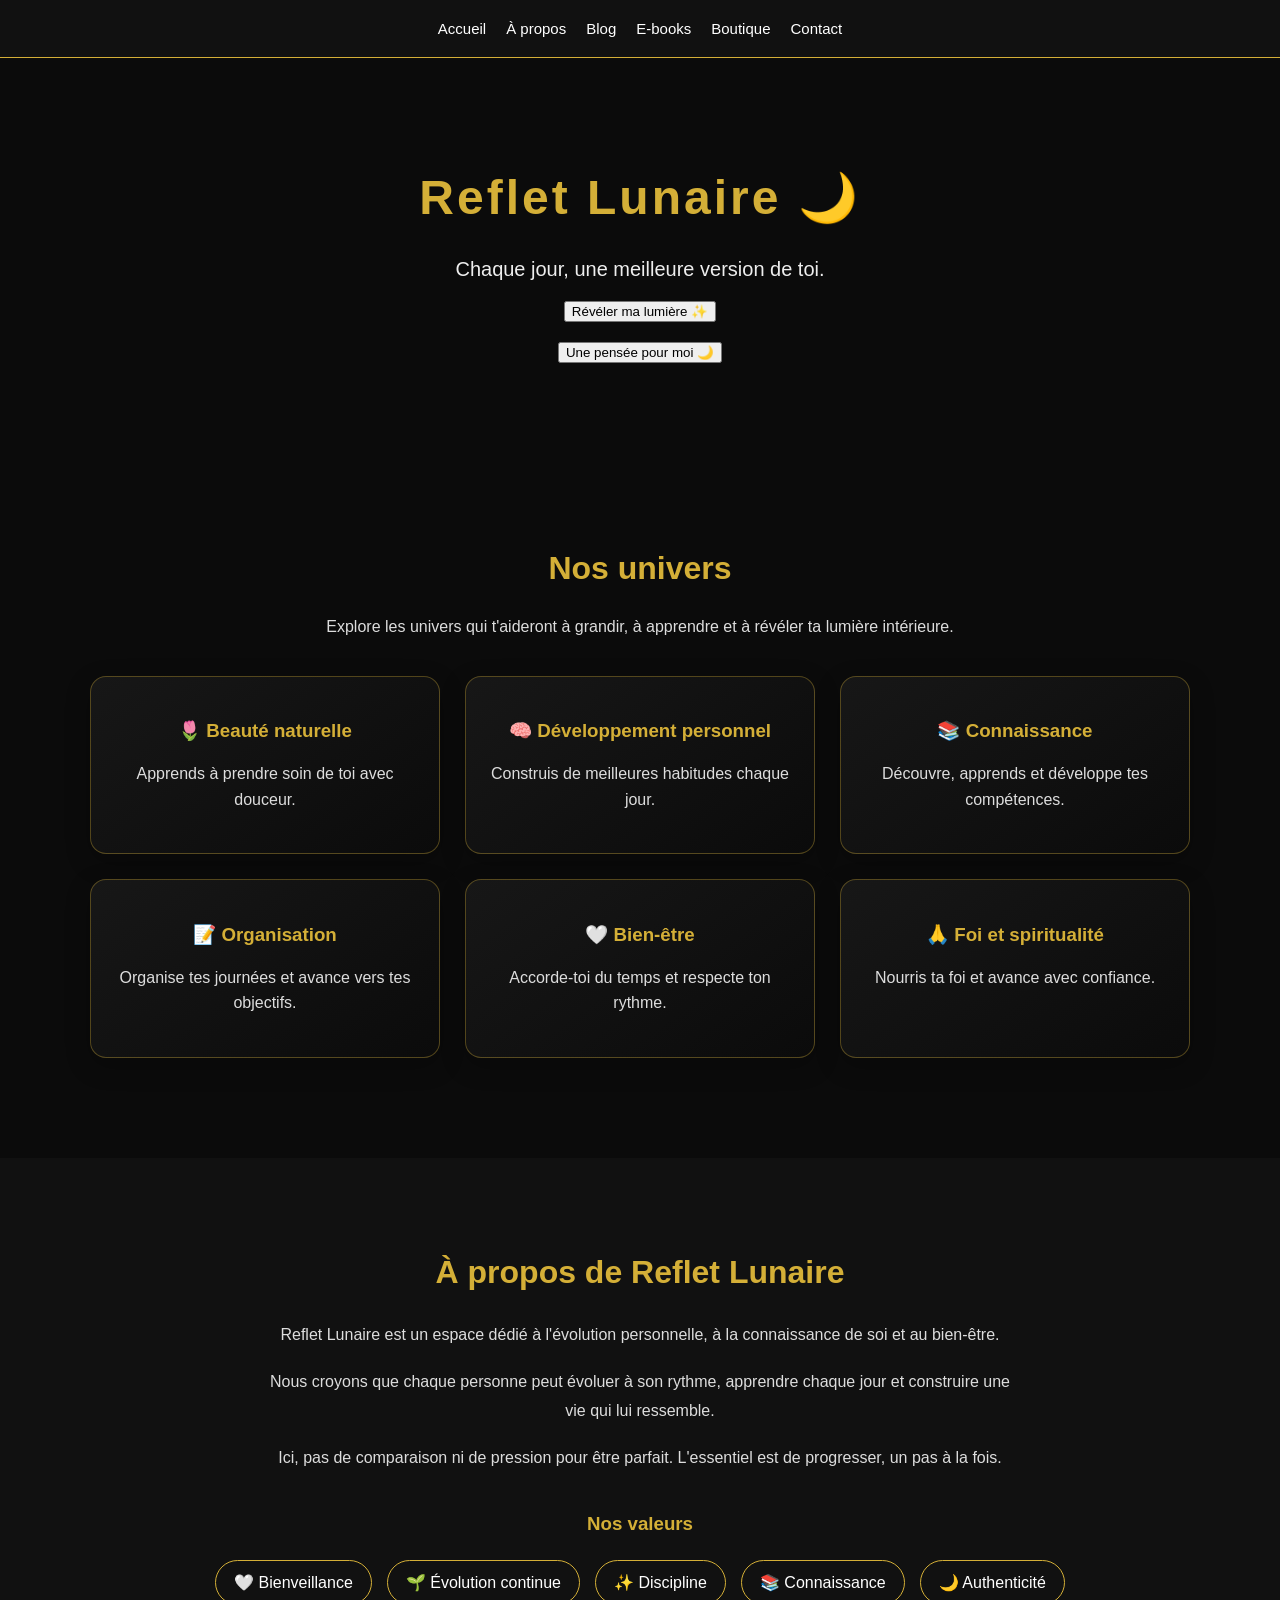
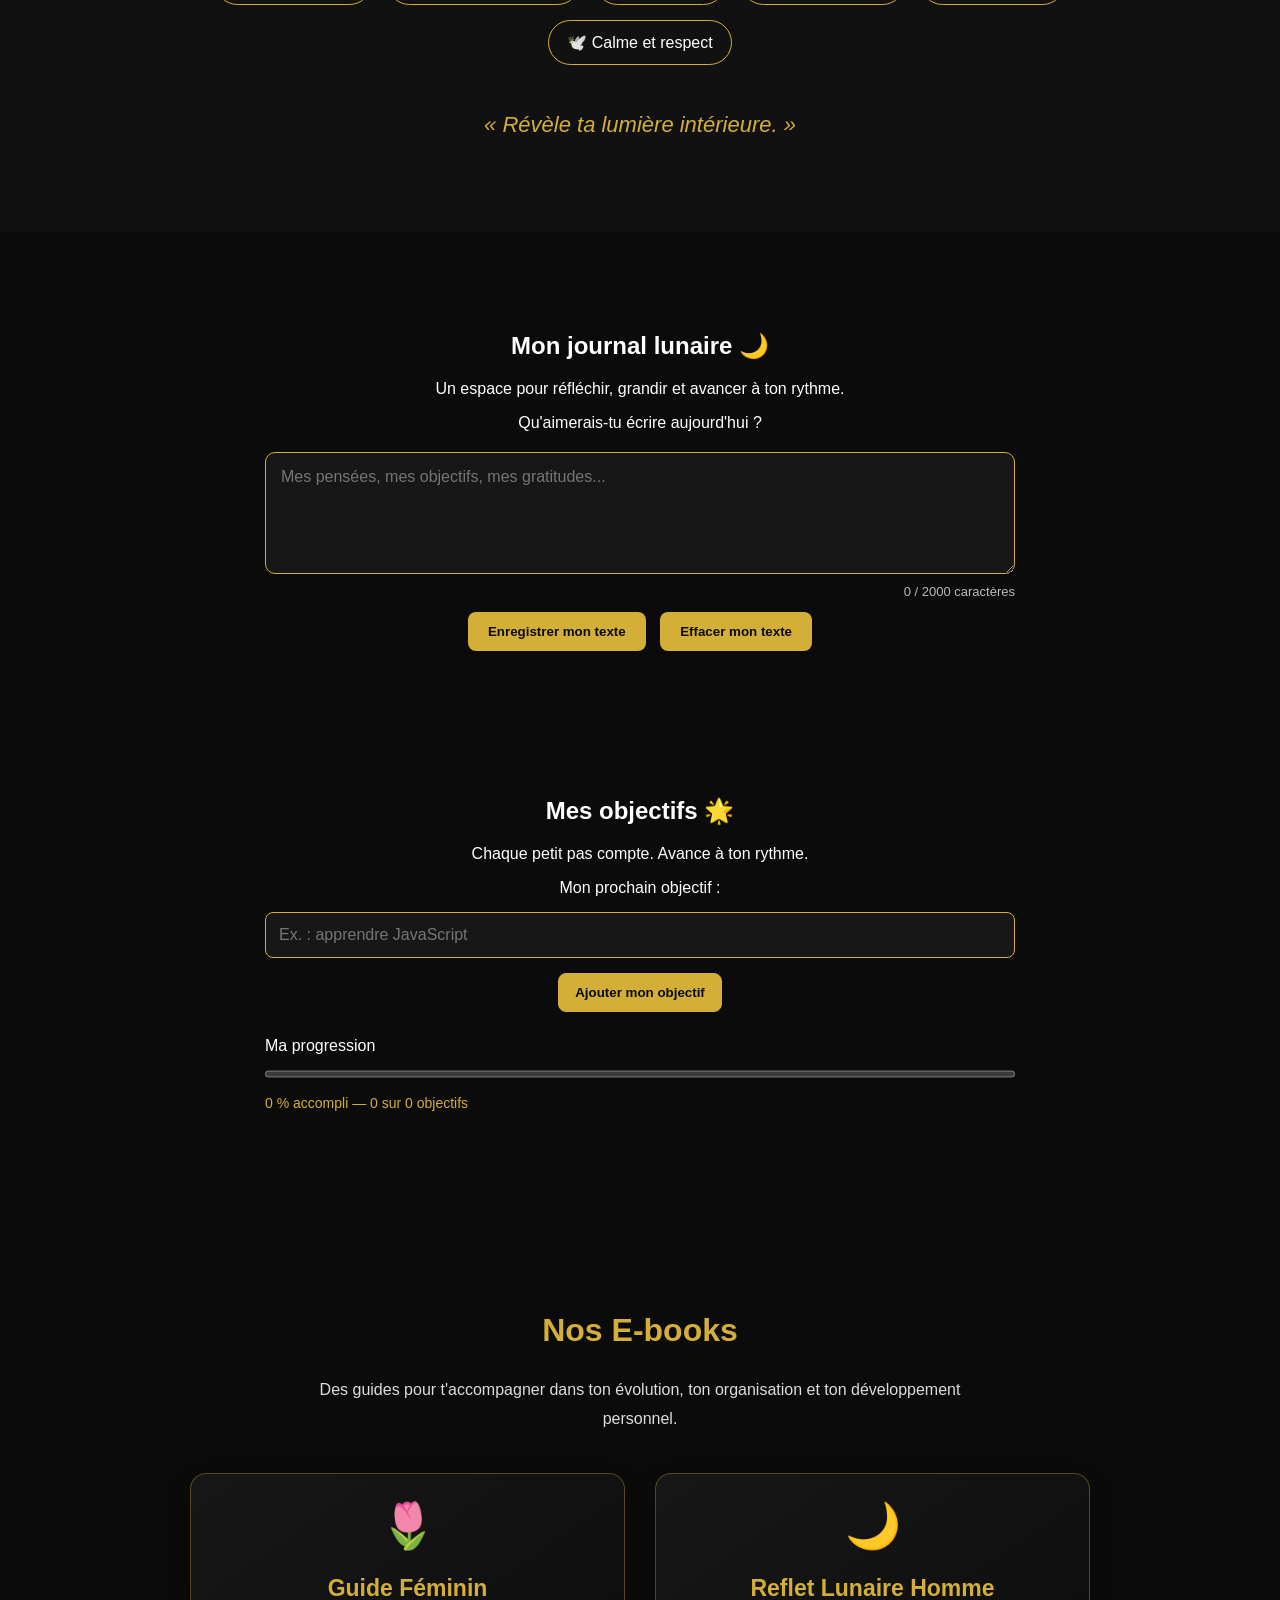
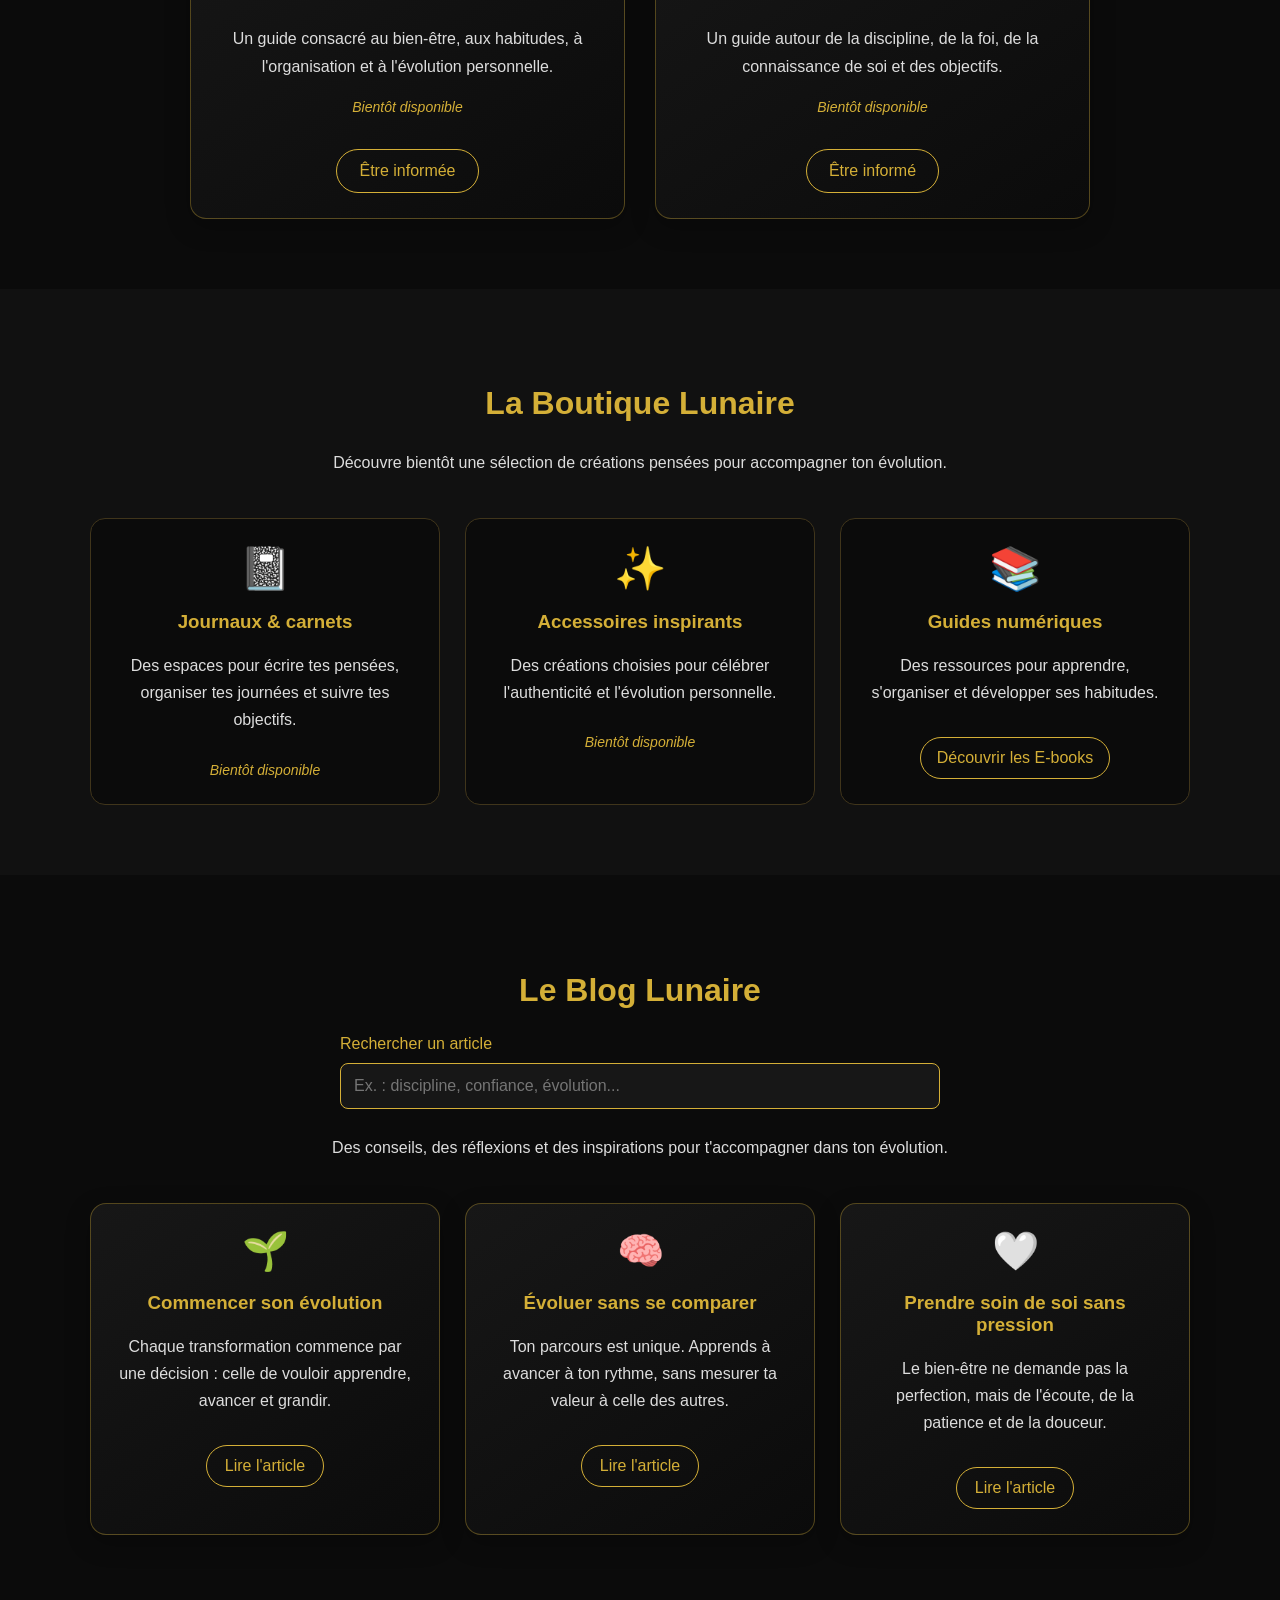
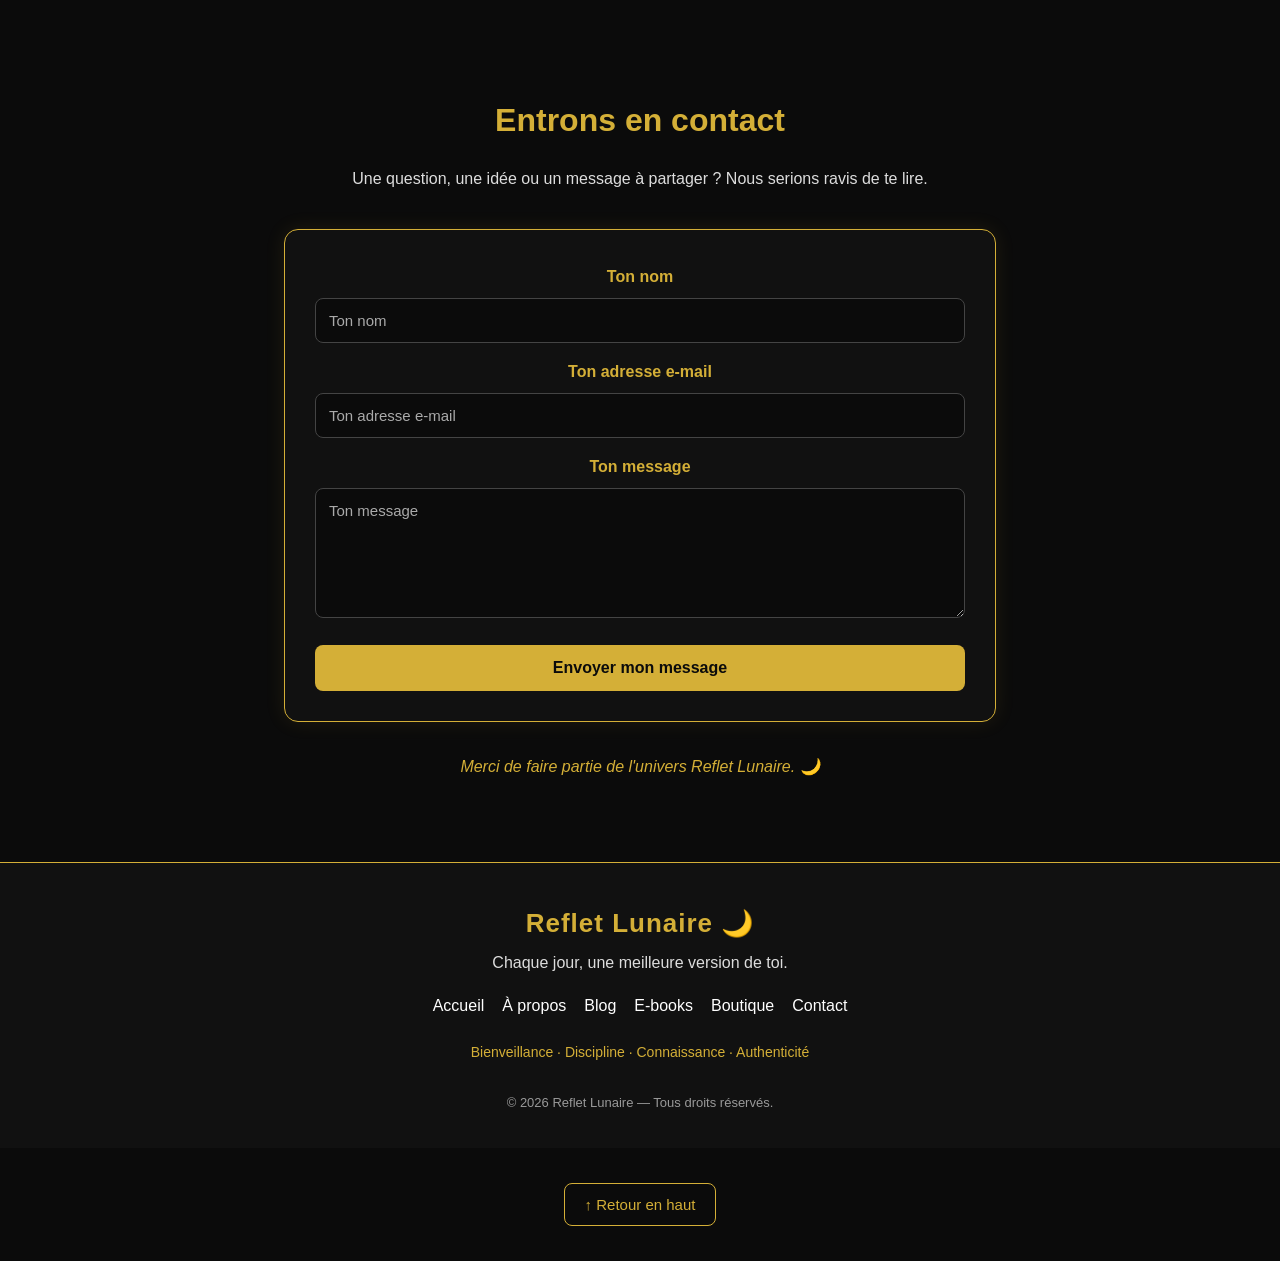
<file: index.html>
<!DOCTYPE html>
<html lang="fr">

<head>
    <meta charset="UTF-8">
    <meta name="viewport" content="width=device-width, initial-scale=1.0">

    <title>Reflet Lunaire | Chaque jour, une meilleure version de toi</title>

    <link rel="stylesheet" href="style.css">
</head>

<body>

<nav id="menuPrincipal">
    <button
        id="menuToggle"
        type="button"
        aria-expanded="false"
        aria-controls="menuLiens"
    >
        ☰ Menu
    </button>

    <div id="menuLiens">
        <a href="#accueil">Accueil</a>
        <a href="#apropos">À propos</a>
        <a href="#blog">Blog</a>
        <a href="#ebooks">E-books</a>
        <a href="#boutique">Boutique</a>
        <a href="#contact">Contact</a>
    </div>
</nav>

    <header id="accueil">
    <h1>Reflet Lunaire 🌙</h1>
    <p>Chaque jour, une meilleure version de toi.</p>
    
<button id="messageBtn">Révéler ma lumière ✨</button>
<p id="message"></p>

<button id="penseeBtn">Une pensée pour moi 🌙</button>
<p id="pensee"></p>

</header>

<section id="univers">
    <h2>Nos univers</h2>

    <p class="intro">
        Explore les univers qui t'aideront à grandir,
        à apprendre et à révéler ta lumière intérieure.
    </p>

    <div class="univers-container">

        <article class="univers-card">
            <h3>🌷 Beauté naturelle</h3>
            <p>Apprends à prendre soin de toi avec douceur.</p>
        </article>

        <article class="univers-card">
            <h3>🧠 Développement personnel</h3>
            <p>Construis de meilleures habitudes chaque jour.</p>
        </article>

        <article class="univers-card">
            <h3>📚 Connaissance</h3>
            <p>Découvre, apprends et développe tes compétences.</p>
        </article>

        <article class="univers-card">
            <h3>📝 Organisation</h3>
            <p>Organise tes journées et avance vers tes objectifs.</p>
        </article>

        <article class="univers-card">
            <h3>🤍 Bien-être</h3>
            <p>Accorde-toi du temps et respecte ton rythme.</p>
        </article>

        <article class="univers-card">
            <h3>🙏 Foi et spiritualité</h3>
            <p>Nourris ta foi et avance avec confiance.</p>
        </article>

    </div>
</section>

<section id="apropos">
    <h2>À propos de Reflet Lunaire</h2>

    <p class="apropos-intro">
        Reflet Lunaire est un espace dédié à l'évolution personnelle,
        à la connaissance de soi et au bien-être.
    </p>

    <p>
        Nous croyons que chaque personne peut évoluer à son rythme,
        apprendre chaque jour et construire une vie qui lui ressemble.
    </p>

    <p>
        Ici, pas de comparaison ni de pression pour être parfait.
        L'essentiel est de progresser, un pas à la fois.
    </p>

    <h3>Nos valeurs</h3>

    <div class="valeurs">
        <span>🤍 Bienveillance</span>
        <span>🌱 Évolution continue</span>
        <span>✨ Discipline</span>
        <span>📚 Connaissance</span>
        <span>🌙 Authenticité</span>
        <span>🕊️ Calme et respect</span>
    </div>

    <p class="signature">
        « Révèle ta lumière intérieure. »
    </p>
</section>

<section id="journal">
    <h2>Mon journal lunaire 🌙</h2>

    <p>Un espace pour réfléchir, grandir et avancer à ton rythme.</p>

    <label for="journalTexte">Qu'aimerais-tu écrire aujourd'hui ?</label>

<textarea
    id="journalTexte"
    rows="5"
    maxlength="2000"
    placeholder="Mes pensées, mes objectifs, mes gratitudes..."
></textarea>

<p id="compteurJournal">0 / 2000 caractères</p>

<button id="sauverJournal">Enregistrer mon texte</button>

<button id="effacerJournal">Effacer mon texte</button>

<p id="journalMessage" aria-live="polite"></p>

</section>

<section id="objectifs">
    <h2>Mes objectifs 🌟</h2>

    <p>Chaque petit pas compte. Avance à ton rythme.</p>

    <form id="formObjectifs">
        <label for="nouvelObjectif">Mon prochain objectif :</label>

        <input
            type="text"
            id="nouvelObjectif"
            maxlength="120"
            placeholder="Ex. : apprendre JavaScript"
            required
        >

        <button type="submit">Ajouter mon objectif</button>
    </form>

<div class="progression-conteneur">
    <label for="barreObjectifs">Ma progression</label>

    <progress id="barreObjectifs" value="0" max="100"></progress>

    <p id="progressionObjectifs">0 % accompli</p>
</div>

    <ul id="listeObjectifs"></ul>

    <p id="messageObjectifs" aria-live="polite"></p>
</section>

<section id="ebooks">
    <h2>Nos E-books</h2>

    <p class="ebooks-intro">
        Des guides pour t'accompagner dans ton évolution,
        ton organisation et ton développement personnel.
    </p>

    <div class="ebooks-container">

        <article class="ebook-card">
            <div class="ebook-icon">🌷</div>
            <h3>Guide Féminin</h3>

            <p>
                Un guide consacré au bien-être, aux habitudes,
                à l'organisation et à l'évolution personnelle.
            </p>

            <p class="ebook-status">Bientôt disponible</p>

            <a href="#contact" class="ebook-button">
                Être informée
            </a>
        </article>

        <article class="ebook-card">
            <div class="ebook-icon">🌙</div>
            <h3>Reflet Lunaire Homme</h3>

            <p>
                Un guide autour de la discipline, de la foi,
                de la connaissance de soi et des objectifs.
            </p>

            <p class="ebook-status">Bientôt disponible</p>

            <a href="#contact" class="ebook-button">
                Être informé
            </a>
        </article>

    </div>
</section>

<section id="boutique">
    <h2>La Boutique Lunaire</h2>

    <p class="boutique-intro">
        Découvre bientôt une sélection de créations
        pensées pour accompagner ton évolution.
    </p>

    <div class="boutique-container">

        <article class="produit-card">
            <div class="produit-icon">📓</div>
            <h3>Journaux & carnets</h3>
            <p>
                Des espaces pour écrire tes pensées,
                organiser tes journées et suivre tes objectifs.
            </p>
            <span class="produit-status">Bientôt disponible</span>
        </article>

        <article class="produit-card">
            <div class="produit-icon">✨</div>
            <h3>Accessoires inspirants</h3>
            <p>
                Des créations choisies pour célébrer
                l'authenticité et l'évolution personnelle.
            </p>
            <span class="produit-status">Bientôt disponible</span>
        </article>

        <article class="produit-card">
            <div class="produit-icon">📚</div>
            <h3>Guides numériques</h3>
            <p>
                Des ressources pour apprendre,
                s'organiser et développer ses habitudes.
            </p>
            <a class="produit-button" href="#ebooks">
                Découvrir les E-books
            </a>
        </article>

    </div>
</section>

<section id="blog">
    <h2>Le Blog Lunaire</h2>

<div class="recherche-blog">
    <label for="rechercheArticles">Rechercher un article</label>
    <input
        type="search"
        id="rechercheArticles"
        placeholder="Ex. : discipline, confiance, évolution..."
    >
    <p id="resultatRecherche" aria-live="polite"></p>
</div>

    <p class="blog-intro">
        Des conseils, des réflexions et des inspirations
        pour t'accompagner dans ton évolution.
    </p>

    <div class="blog-container">

        <article class="blog-card">
            <span class="blog-icon">🌱</span>

            <h3>Commencer son évolution</h3>

            <p>
                Chaque transformation commence par une décision :
                celle de vouloir apprendre, avancer et grandir.
            </p>

            <a href="#article-evolution" class="blog-button">
                Lire l'article
            </a>
        </article>

        <article class="blog-card">
            <span class="blog-icon">🧠</span>

            <h3>Évoluer sans se comparer</h3>

            <p>
                Ton parcours est unique. Apprends à avancer
                à ton rythme, sans mesurer ta valeur à celle des autres.
            </p>

            <a href="#article-comparaison" class="blog-button">
                Lire l'article
            </a>
        </article>

        <article class="blog-card">
            <span class="blog-icon">🤍</span>

            <h3>Prendre soin de soi sans pression</h3>

            <p>
                Le bien-être ne demande pas la perfection,
                mais de l'écoute, de la patience et de la douceur.
            </p>

            <a href="#article-bienetre" class="blog-button">
                Lire l'article
            </a>
        </article>

    </div>
</section>

<!-- ARTICLE 1 -->

<section class="article-detail" id="article-evolution">
    <h2>🌱 Commencer son évolution</h2>

    <p>
        L'évolution personnelle ne commence pas lorsque tout est parfait.
        Elle commence lorsque tu décides de faire un premier pas.
    </p>

    <p>
        Tu peux commencer par apprendre quelque chose de nouveau,
        organiser tes journées, lire quelques pages ou prendre
        le temps de réfléchir à tes objectifs.
    </p>

    <p>
        Ne cherche pas à tout changer en un seul jour.
        Les petites actions répétées peuvent t'aider à construire
        progressivement des habitudes qui te correspondent.
    </p>

    <p class="article-phrase">
        « Chaque jour, une meilleure version de toi. »
    </p>

    <a href="#blog" class="blog-button">← Retour au blog</a>
</section>

<!-- ARTICLE 2 -->

<section class="article-detail" id="article-comparaison">
    <h2>🧠 Évoluer sans se comparer</h2>

    <p>
        Chacun avance avec son histoire, ses possibilités,
        ses difficultés et son propre rythme.
    </p>

    <p>
        Tu peux admirer les progrès d'une autre personne
        sans oublier que ton propre parcours mérite aussi
        du temps et de l'attention.
    </p>

    <p>
        Fixe-toi des objectifs réalistes, reconnais ce que tu apprends
        et rappelle-toi que tu n'as pas besoin de tout réussir
        immédiatement pour continuer à avancer.
    </p>

    <p class="article-phrase">
        « Concentre-toi sur ton chemin, pas sur la course des autres. »
    </p>

    <a href="#blog" class="blog-button">← Retour au blog</a>
</section>

<!-- ARTICLE 3 -->

<section class="article-detail" id="article-bienetre">
    <h2>🤍 Prendre soin de soi sans pression</h2>

    <p>
        Prendre soin de soi peut commencer par des gestes simples :
        se reposer, parler à une personne de confiance,
        faire une activité que l'on aime ou organiser son espace.
    </p>

    <p>
        Tu n'as pas besoin d'être productive à chaque instant.
        Le repos et les moments de calme ont aussi leur place
        dans une vie équilibrée.
    </p>

    <p>
        Apprends à écouter tes besoins et à te traiter avec
        la même patience que tu offrirais à une personne que tu apprécies.
    </p>

    <p class="article-phrase">
        « Prends soin de toi avec douceur, pas avec pression. »
    </p>

    <a href="#blog" class="blog-button">← Retour au blog</a>
</section>

<section id="contact">
    <h2>Entrons en contact</h2>

    <p class="contact-intro">
        Une question, une idée ou un message à partager ?
        Nous serions ravis de te lire.
    </p>
    <p id="contact-success" role="status" hidden>
    Merci pour ton message ! 🌙✨
    Nous sommes ravis de te lire.
</p>

<p id="contact-error" role="alert" hidden>
    Oups ! Ton message n’a pas pu être envoyé.
    Réessaie dans un instant, s’il te plaît.
</p>
<form action="https://formspree.io/f/xdeawykk" method="POST">

    <label for="nomContact">Ton nom</label>
    <input
        type="text"
        id="nomContact"
        name="nom"
        placeholder="Ton nom"
        required
    >

    <label for="emailContact">Ton adresse e-mail</label>
    <input
        type="email"
        id="emailContact"
        name="email"
        placeholder="Ton adresse e-mail"
        required
    >

    <label for="messageContact">Ton message</label>
    <textarea
        id="messageContact"
        name="message"
        placeholder="Ton message"
        rows="6"
        required
    ></textarea>
    
<input
    type="hidden"
    name="_next"
    value="https://alannyarliejeanty-creator.github.io/reflet-lunaire/merci.html"
>

<button type="submit">Envoyer mon message</button>

</form>

    <p class="contact-note">
        Merci de faire partie de l'univers Reflet Lunaire. 🌙
    </p>
</section>

<footer>
    <a href="#accueil" class="footer-logo">
        Reflet Lunaire 🌙
    </a>

    <p class="footer-slogan">
        Chaque jour, une meilleure version de toi.
    </p>

    <div class="footer-links">
        <a href="#accueil">Accueil</a>
        <a href="#apropos">À propos</a>
        <a href="#blog">Blog</a>
        <a href="#ebooks">E-books</a>
        <a href="#boutique">Boutique</a>
        <a href="#contact">Contact</a>
    </div>

    <p class="footer-values">
        Bienveillance · Discipline · Connaissance · Authenticité
    </p>

    <p class="copyright">
        © 2026 Reflet Lunaire — Tous droits réservés.
    </p>
</footer>

<button id="retourHaut" type="button" aria-label="Retour en haut de page">
    ↑ Retour en haut
</button>

<script src="script.js"></script>

</body>

</html>
</file>
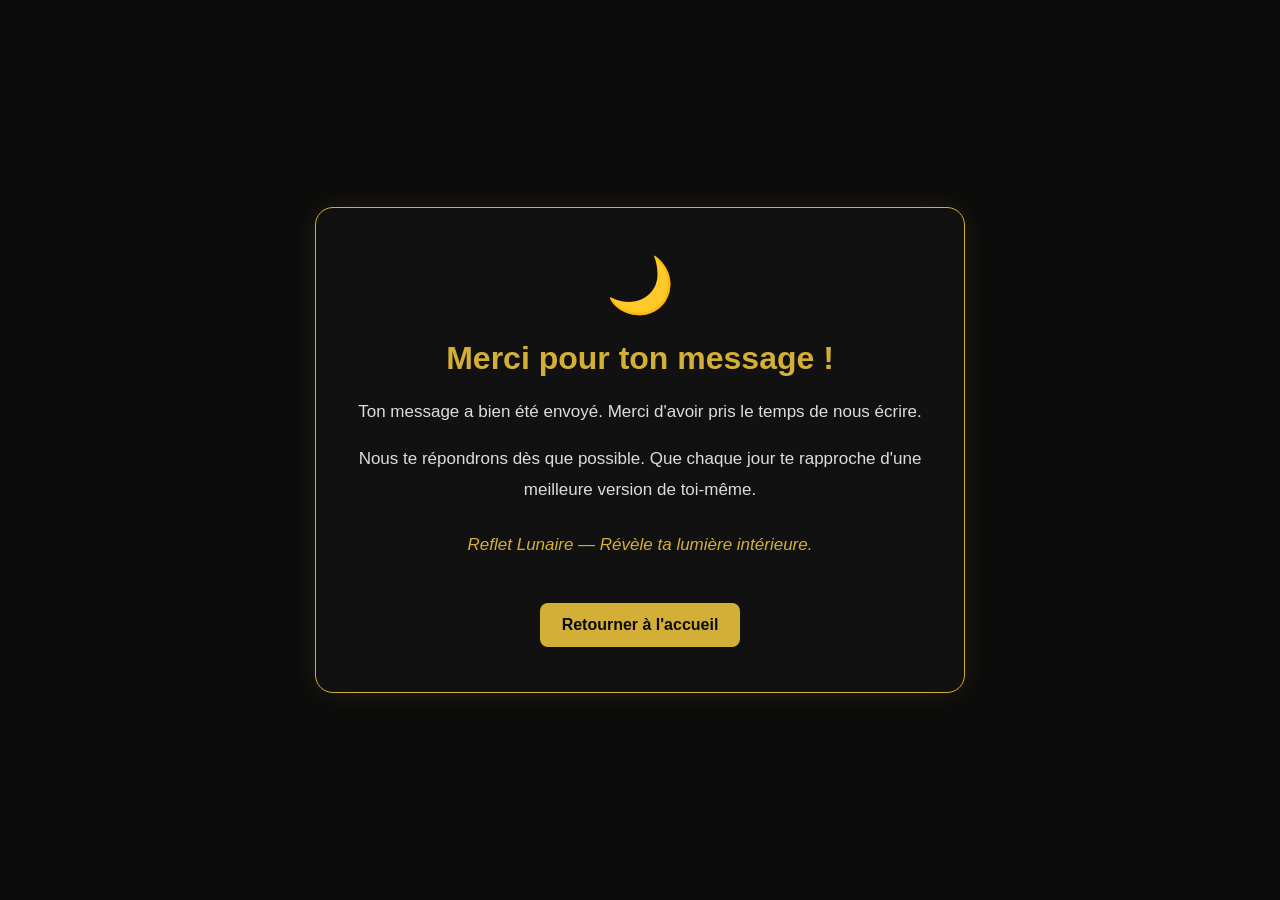
<file: merci.html>
<!DOCTYPE html>
<html lang="fr">
<head>
    <meta charset="UTF-8">
    <meta name="viewport" content="width=device-width, initial-scale=1.0">

    <title>Merci pour ton message — Reflet Lunaire</title>

    <style>
        * {
            box-sizing: border-box;
        }

        body {
            margin: 0;
            min-height: 100vh;
            display: flex;
            align-items: center;
            justify-content: center;
            padding: 20px;
            background-color: #0b0b0b;
            color: #ffffff;
            font-family: Arial, sans-serif;
            text-align: center;
        }

        .carte-merci {
            width: 100%;
            max-width: 650px;
            padding: 45px 25px;
            background-color: #111111;
            border: 1px solid #d4af37;
            border-radius: 18px;
            box-shadow: 0 0 30px rgba(212, 175, 55, 0.12);
        }

        .lune {
            font-size: 55px;
            margin-bottom: 15px;
        }

        h1 {
            color: #d4af37;
            font-size: 32px;
            margin-bottom: 20px;
        }

        p {
            color: #dddddd;
            font-size: 17px;
            line-height: 1.8;
        }

        .signature {
            color: #d4af37;
            font-style: italic;
            margin-top: 25px;
        }

        .bouton {
            display: inline-block;
            margin-top: 25px;
            padding: 13px 22px;
            background-color: #d4af37;
            color: #0b0b0b;
            text-decoration: none;
            font-weight: bold;
            border-radius: 8px;
            transition: background-color 0.3s;
        }

        .bouton:hover {
            background-color: #f0d675;
        }

        @media (max-width: 480px) {
            h1 {
                font-size: 26px;
            }

            .carte-merci {
                padding: 35px 20px;
            }
        }
    </style>
</head>

<body>
    <main class="carte-merci">
        <div class="lune" aria-hidden="true">🌙</div>

        <h1>Merci pour ton message !</h1>

        <p>
            Ton message a bien été envoyé.
            Merci d'avoir pris le temps de nous écrire.
        </p>

        <p>
            Nous te répondrons dès que possible.
            Que chaque jour te rapproche d'une meilleure version de toi-même.
        </p>

        <p class="signature">Reflet Lunaire — Révèle ta lumière intérieure.</p>

        <a class="bouton" href="index.html">Retourner à l'accueil</a>
    </main>
</body>
</html>
</file>
<file: style.css>
/* STYLE GÉNÉRAL */

body {
    background-color: #0b0b0b;
    color: #ffffff;
    font-family: Arial, sans-serif;
    margin: 0;
    padding: 0;
    text-align: center;
}

/* EN-TÊTE */

header {
    padding: 80px 20px;
}

/* TITRE PRINCIPAL */

h1 {
    color: #d4af37;
    font-size: 48px;
    letter-spacing: 3px;
}

/* SLOGAN */

header p {
    color: #eeeeee;
    font-size: 20px;
    margin-top: 20px;
}

/* MENU DE NAVIGATION */

nav {
    background-color: #111111;
    padding: 20px 10px;
    border-bottom: 1px solid #d4af37;
}

nav a {
    color: #ffffff;
    text-decoration: none;
    margin: 0 15px;
    font-size: 15px;
    transition: color 0.3s;
}

nav a:hover {
    color: #d4af37;
}

/* SECTION NOS UNIVERS */

#univers {
    padding: 60px 20px;
}

#univers h2 {
    color: #d4af37;
    font-size: 32px;
}

.intro {
    max-width: 650px;
    margin: 20px auto 35px;
    line-height: 1.7;
    color: #dddddd;
}

.univers-container {
    display: grid;
    grid-template-columns: repeat(3, 1fr);
    gap: 25px;
    max-width: 1100px;
    margin: 0 auto;
}

.univers-card {
    background-color: #151515;
    border: 1px solid #40351b;
    border-radius: 12px;
    padding: 25px 20px;
    transition: transform 0.3s, border-color 0.3s;
}

.univers-card h3 {
    color: #d4af37;
}

.univers-card p {
    color: #dddddd;
    line-height: 1.6;
}

.univers-card:hover {
    transform: translateY(-5px);
    border-color: #d4af37;
}

/* ADAPTATION AUX PETITS ÉCRANS */

@media (max-width: 700px) {
    .univers-container {
        grid-template-columns: 1fr;
    }
}

/* SECTION À PROPOS */

#apropos {
    background-color: #111111;
    padding: 70px 20px;
    margin-top: 40px;
}

#apropos h2 {
    color: #d4af37;
    font-size: 32px;
    margin-bottom: 30px;
}

#apropos p {
    max-width: 750px;
    margin: 18px auto;
    line-height: 1.8;
    color: #dddddd;
}

#apropos h3 {
    color: #d4af37;
    margin-top: 40px;
}

.valeurs {
    display: flex;
    justify-content: center;
    flex-wrap: wrap;
    gap: 15px;
    max-width: 900px;
    margin: 25px auto;
}

.valeurs span {
    border: 1px solid #d4af37;
    border-radius: 25px;
    padding: 12px 18px;
    color: #ffffff;
}

#apropos .signature {
    color: #d4af37;
    font-size: 22px;
    font-style: italic;
    margin-top: 40px;
}

/* SECTION E-BOOKS */

#ebooks {
    padding: 70px 20px;
}

#ebooks h2 {
    color: #d4af37;
    font-size: 32px;
}

.ebooks-intro {
    max-width: 700px;
    margin: 20px auto 40px;
    color: #dddddd;
    line-height: 1.8;
}

.ebooks-container {
    display: grid;
    grid-template-columns: repeat(2, minmax(0, 1fr));
    gap: 30px;
    max-width: 900px;
    margin: 0 auto;
}

.ebook-card {
    background-color: #151515;
    border: 1px solid #40351b;
    border-radius: 15px;
    padding: 30px 25px;
    transition: transform 0.3s, border-color 0.3s;
}

.ebook-card:hover {
    transform: translateY(-5px);
    border-color: #d4af37;
}

.ebook-icon {
    font-size: 45px;
}

.ebook-card h3 {
    color: #d4af37;
    font-size: 23px;
}

.ebook-card p {
    color: #dddddd;
    line-height: 1.7;
}

.ebook-card .ebook-status {
    color: #d4af37;
    font-size: 14px;
    font-style: italic;
}

.ebook-button {
    display: inline-block;
    margin-top: 15px;
    padding: 12px 22px;
    border: 1px solid #d4af37;
    border-radius: 25px;
    color: #d4af37;
    text-decoration: none;
    transition: background-color 0.3s, color 0.3s;
}

.ebook-button:hover {
    background-color: #d4af37;
    color: #0b0b0b;
}

/* ADAPTATION AUX TÉLÉPHONES */

@media (max-width: 700px) {
    .ebooks-container {
        grid-template-columns: 1fr;
    }
}

/* SECTION BOUTIQUE */

#boutique {
    background-color: #111111;
    padding: 70px 20px;
}

#boutique h2 {
    color: #d4af37;
    font-size: 32px;
}

.boutique-intro {
    max-width: 700px;
    margin: 20px auto 40px;
    line-height: 1.8;
    color: #dddddd;
}

.boutique-container {
    display: grid;
    grid-template-columns: repeat(3, minmax(0, 1fr));
    gap: 25px;
    max-width: 1100px;
    margin: 0 auto;
}

.produit-card {
    background-color: #0b0b0b;
    border: 1px solid #40351b;
    border-radius: 15px;
    padding: 25px 20px;
    transition: transform 0.3s, border-color 0.3s;
}

.produit-card:hover {
    transform: translateY(-5px);
    border-color: #d4af37;
}

.produit-icon {
    font-size: 42px;
}

.produit-card h3 {
    color: #d4af37;
}

.produit-card p {
    color: #dddddd;
    line-height: 1.7;
}

.produit-status {
    display: inline-block;
    margin-top: 12px;
    color: #d4af37;
    font-size: 14px;
    font-style: italic;
}

.produit-button {
    display: inline-block;
    margin-top: 15px;
    padding: 11px 16px;
    border: 1px solid #d4af37;
    border-radius: 25px;
    color: #d4af37;
    text-decoration: none;
    transition: background-color 0.3s, color 0.3s;
}

.produit-button:hover {
    background-color: #d4af37;
    color: #0b0b0b;
}

/* AFFICHAGE SUR PETIT ÉCRAN */

@media (max-width: 700px) {
    .boutique-container {
        grid-template-columns: 1fr;
    }
}

/* SECTION BLOG */

#blog {
    padding: 70px 20px;
}

#blog h2 {
    color: #d4af37;
    font-size: 32px;
}

.blog-intro {
    max-width: 700px;
    margin: 20px auto 40px;
    color: #dddddd;
    line-height: 1.8;
}

.blog-container {
    display: grid;
    grid-template-columns: repeat(3, minmax(0, 1fr));
    gap: 25px;
    max-width: 1100px;
    margin: 0 auto;
}

.blog-card {
    background-color: #151515;
    border: 1px solid #40351b;
    border-radius: 15px;
    padding: 25px 20px;
    transition: transform 0.3s, border-color 0.3s;
}

.blog-card:hover {
    transform: translateY(-5px);
    border-color: #d4af37;
}

.blog-icon {
    font-size: 38px;
}

.blog-card h3 {
    color: #d4af37;
}

.blog-card p {
    color: #dddddd;
    line-height: 1.7;
}

.blog-button {
    display: inline-block;
    margin-top: 15px;
    padding: 11px 18px;
    border: 1px solid #d4af37;
    border-radius: 25px;
    color: #d4af37;
    text-decoration: none;
    transition: background-color 0.3s, color 0.3s;
}

.blog-button:hover {
    background-color: #d4af37;
    color: #0b0b0b;
}

/* LECTURE DES ARTICLES */

.article-detail {
    display: none;
    max-width: 800px;
    margin: 40px auto;
    padding: 40px 25px;
    background-color: #111111;
    border: 1px solid #40351b;
    border-radius: 15px;
    text-align: left;
}

.article-detail:target {
    display: block;
}

.article-detail h2 {
    color: #d4af37;
    text-align: center;
}

.article-detail p {
    color: #eeeeee;
    line-height: 1.9;
}

.article-detail .article-phrase {
    color: #d4af37;
    font-style: italic;
    text-align: center;
    margin: 30px 0;
}

/* ADAPTATION AUX TÉLÉPHONES */

@media (max-width: 700px) {
    .blog-container {
        grid-template-columns: 1fr;
    }

    .article-detail {
        margin: 25px 15px;
        padding: 25px 18px;
    }
}

/* SECTION CONTACT */

#contact {
    padding: 70px 20px;
    background-color: #0b0b0b;
}

#contact h2 {
    color: #d4af37;
    font-size: 32px;
}

.contact-intro {
    max-width: 650px;
    margin: 20px auto 35px;
    color: #dddddd;
    line-height: 1.8;
}

.contact-form {
    display: flex;
    flex-direction: column;
    gap: 12px;
    max-width: 600px;
    margin: 0 auto;
    text-align: left;
}

.contact-form label {
    color: #d4af37;
    margin-top: 10px;
}

.contact-form input,
.contact-form textarea {
    width: 100%;
    box-sizing: border-box;
    padding: 14px;
    background-color: #151515;
    border: 1px solid #40351b;
    border-radius: 8px;
    color: #ffffff;
    font-family: Arial, sans-serif;
    font-size: 16px;
}

.contact-form input:focus,
.contact-form textarea:focus {
    outline: 1px solid #d4af37;
    border-color: #d4af37;
}

.contact-form textarea {
    resize: vertical;
}

.contact-form button {
    margin-top: 15px;
    padding: 14px 20px;
    background-color: #d4af37;
    color: #0b0b0b;
    border: none;
    border-radius: 25px;
    font-size: 16px;
    font-weight: bold;
    cursor: pointer;
    transition: background-color 0.3s;
}

.contact-form button:hover {
    background-color: #f0d778;
}

.contact-note {
    margin-top: 35px;
    color: #d4af37;
    font-style: italic;
}

/* PIED DE PAGE */

footer {
    background-color: #111111;
    border-top: 1px solid #d4af37;
    padding: 45px 20px 25px;
    text-align: center;
}

.footer-logo {
    color: #d4af37;
    font-size: 26px;
    font-weight: bold;
    text-decoration: none;
    letter-spacing: 1px;
}

.footer-slogan {
    color: #dddddd;
    margin: 15px 0 25px;
}

.footer-links {
    display: flex;
    justify-content: center;
    flex-wrap: wrap;
    gap: 18px;
    margin: 25px auto;
}

.footer-links a {
    color: #ffffff;
    text-decoration: none;
    transition: color 0.3s;
}

.footer-links a:hover {
    color: #d4af37;
}

.footer-values {
    color: #d4af37;
    font-size: 14px;
    line-height: 1.8;
    margin: 25px auto;
}

.copyright {
    color: #999999;
    font-size: 13px;
    margin-top: 30px;
}

/* PIED DE PAGE SUR PETIT ÉCRAN */

@media (max-width: 700px) {
    .footer-links {
        flex-direction: column;
        gap: 15px;
    }
}

/* MENU ADAPTÉ AUX PETITS ÉCRANS */

nav {
    display: flex;
    justify-content: center;
    flex-wrap: wrap;
    gap: 15px 20px;
}

nav a {
    margin: 0;
}

/* FINITIONS SUR TÉLÉPHONE */

@media (max-width: 600px) {
    header {
        padding: 55px 15px;
    }

    h1 {
        font-size: 34px;
        letter-spacing: 1px;
    }

    header p {
        font-size: 17px;
        line-height: 1.6;
    }

    nav {
        gap: 16px;
        padding: 18px 12px;
    }

    nav a {
        font-size: 14px;
    }

    #univers h2,
    #apropos h2,
    #ebooks h2,
    #boutique h2,
    #blog h2,
    #contact h2 {
        font-size: 27px;
    }
}

/* FINITIONS GÉNÉRALES */

html {
    scroll-behavior: smooth;
}

button,
a {
    -webkit-tap-highlight-color: transparent;
}

button:focus-visible,
a:focus-visible,
input:focus-visible,
textarea:focus-visible {
    outline: 2px solid #d4af37;
    outline-offset: 4px;
}

::selection {
    background-color: #d4af37;
    color: #0b0b0b;
}

/* CARTES ÉLÉGANTES — REFLET LUNAIRE */

.card,
.univers-card,
.ebook-card,
.product-card,
.blog-card {
    background: linear-gradient(
        145deg,
        #171717,
        #0b0b0b
    );

    border: 1px solid rgba(212, 175, 55, 0.35);
    border-radius: 16px;
    padding: 25px;

    box-shadow: 0 8px 25px rgba(0, 0, 0, 0.25);

    transition:
        transform 0.3s ease,
        border-color 0.3s ease,
        box-shadow 0.3s ease;
}

/* EFFET AU SURVOL */

.card:hover,
.univers-card:hover,
.ebook-card:hover,
.product-card:hover,
.blog-card:hover {
    transform: translateY(-5px);
    border-color: #d4af37;

    box-shadow: 0 12px 30px rgba(212, 175, 55, 0.10);
}

/* JOURNAL LUNAIRE */

#journal {
    max-width: 750px;
    margin: 50px auto;
    padding: 30px 20px;
}

#journal textarea {
    display: block;
    width: 100%;
    box-sizing: border-box;
    margin: 20px 0;
    padding: 15px;
    border: 1px solid #d4af37;
    border-radius: 10px;
    background: #171717;
    color: #ffffff;
    font: inherit;
    resize: vertical;
}

#journal button {
    background: #d4af37;
    color: #0b0b0b;
    border: none;
    border-radius: 8px;
    padding: 12px 20px;
    cursor: pointer;
    font-weight: bold;
}

#journal button:hover {
    background: #f0d77a;
}

#journalMessage {
    color: #d4af37;
    line-height: 1.6;
}

#compteurJournal {
    color: #bbbbbb;
    font-size: 13px;
    text-align: right;
    margin-top: -10px;
}

#journal button + button {
    margin-left: 10px;
}

@media (max-width: 600px) {
    #journal button {
        margin: 5px 0;
        max-width: 100%;
    }

    #journal button + button {
        margin-left: 0;
    }
}

/* OBJECTIFS PERSONNELS */

#objectifs {
    max-width: 750px;
    margin: 50px auto;
    padding: 30px 20px;
}

#formObjectifs input {
    box-sizing: border-box;
    width: 100%;
    margin: 15px 0;
    padding: 13px;
    border: 1px solid #d4af37;
    border-radius: 8px;
    background: #171717;
    color: white;
    font: inherit;
}

#objectifs button {
    padding: 11px 16px;
    border: 1px solid #d4af37;
    border-radius: 8px;
    background: #d4af37;
    color: #0b0b0b;
    cursor: pointer;
    font-weight: bold;
}

#listeObjectifs {
    list-style: none;
    padding: 0;
    margin-top: 25px;
}

#listeObjectifs li {
    display: flex;
    align-items: center;
    gap: 12px;
    flex-wrap: wrap;
    margin: 12px 0;
    padding: 15px;
    border: 1px solid rgba(212, 175, 55, 0.4);
    border-radius: 10px;
    background: #171717;
}

#listeObjectifs li span {
    flex: 1;
    overflow-wrap: anywhere;
}

#listeObjectifs li span.termine {
    text-decoration: line-through;
    opacity: 0.6;
}

#listeObjectifs input[type="checkbox"] {
    accent-color: #d4af37;
}

#listeObjectifs button {
    background: transparent;
    color: #d4af37;
}

#messageObjectifs {
    color: #d4af37;
}

@media (max-width: 600px) {
    #objectifs {
        padding: 25px 15px;
    }

    #listeObjectifs li {
        padding: 12px;
    }
}

/* BARRE DE PROGRESSION */

.progression-conteneur {
    margin: 25px 0;
    text-align: left;
}

#barreObjectifs {
    display: block;
    width: 100%;
    height: 14px;
    margin-top: 12px;
    accent-color: #d4af37;
}

#progressionObjectifs {
    color: #d4af37;
    font-size: 14px;
}

/* MENU INTERACTIF */

#menuToggle {
    display: none;
    background: transparent;
    color: #d4af37;
    border: 1px solid #d4af37;
    border-radius: 8px;
    padding: 10px 15px;
    font-size: 16px;
    cursor: pointer;
}

#menuLiens {
    display: flex;
    justify-content: center;
    align-items: center;
    flex-wrap: wrap;
    gap: 15px 20px;
}

#menuLiens a {
    margin: 0;
}

/* VERSION TÉLÉPHONE */

@media (max-width: 600px) {
    #menuPrincipal {
        display: flex;
        flex-direction: column;
        align-items: center;
        gap: 15px;
    }

    #menuToggle {
        display: inline-block;
    }

    #menuLiens {
        display: none;
        flex-direction: column;
        width: 100%;
        gap: 20px;
    }

    #menuLiens.ouvert {
        display: flex;
    }
}

.recherche-blog {
    max-width: 600px;
    margin: 25px auto;
    text-align: left;
}

.recherche-blog label {
    display: block;
    margin-bottom: 10px;
    color: #d4af37;
}

#rechercheArticles {
    width: 100%;
    box-sizing: border-box;
    padding: 13px;
    border: 1px solid #d4af37;
    border-radius: 8px;
    background-color: #171717;
    color: white;
    font-size: 16px;
}

#rechercheArticles:focus {
    outline: 2px solid #d4af37;
    outline-offset: 3px;
}

#resultatRecherche {
    color: #d4af37;
    font-size: 14px;
}

#retourHaut {
    display: block;
    margin: 35px auto;
    padding: 12px 20px;
    background-color: #0b0b0b;
    color: #d4af37;
    border: 1px solid #d4af37;
    border-radius: 8px;
    font-size: 15px;
    cursor: pointer;
    transition: background-color 0.3s;
}

#retourHaut:hover {
    background-color: #29230f;
}

html {
    scroll-behavior: auto !important;
}

/* FORMULAIRE DE CONTACT — REFLET LUNAIRE */

#contact form {
    max-width: 650px;
    margin: 30px auto;
    padding: 30px;
    background-color: #111111;
    border: 1px solid #d4af37;
    border-radius: 14px;
    box-shadow: 0 0 20px rgba(212, 175, 55, 0.10);
    display: flex;
    flex-direction: column;
    gap: 12px;
}

#contact form label {
    color: #d4af37;
    font-weight: bold;
    margin-top: 8px;
}

#contact form input,
#contact form textarea {
    width: 100%;
    box-sizing: border-box;
    padding: 13px;
    background-color: #0b0b0b;
    color: #ffffff;
    border: 1px solid #444444;
    border-radius: 8px;
    font-family: inherit;
    font-size: 15px;
}

#contact form input:focus,
#contact form textarea:focus {
    outline: none;
    border-color: #d4af37;
    box-shadow: 0 0 6px rgba(212, 175, 55, 0.35);
}

#contact form input::placeholder,
#contact form textarea::placeholder {
    color: #aaaaaa;
}

#contact form button {
    margin-top: 15px;
    padding: 14px;
    background-color: #d4af37;
    color: #0b0b0b;
    border: none;
    border-radius: 8px;
    font-size: 16px;
    font-weight: bold;
    cursor: pointer;
    transition: background-color 0.3s, transform 0.3s;
}

#contact form button:hover {
    background-color: #f0d675;
    transform: translateY(-2px);
}

@media (max-width: 600px) {
    #contact form {
        padding: 20px;
        margin: 20px 10px;
    }
}

/* Messages du formulaire de contact */
#contact-success,
#contact-error {
    margin: 20px 0;
    padding: 16px;
    border-radius: 8px;
    text-align: center;
    font-size: 16px;
    line-height: 1.6;
}

#contact-success {
    color: #d4af37;
    background-color: #17150d;
    border: 1px solid #d4af37;
}

#contact-error {
    color: #ffb4b4;
    background-color: #1c1010;
    border: 1px solid #b94a48;
}

#contact-success[hidden],
#contact-error[hidden] {
    display: none;
}

#contact form button:disabled {
    opacity: 0.7;
    cursor: wait;
}
</file>
